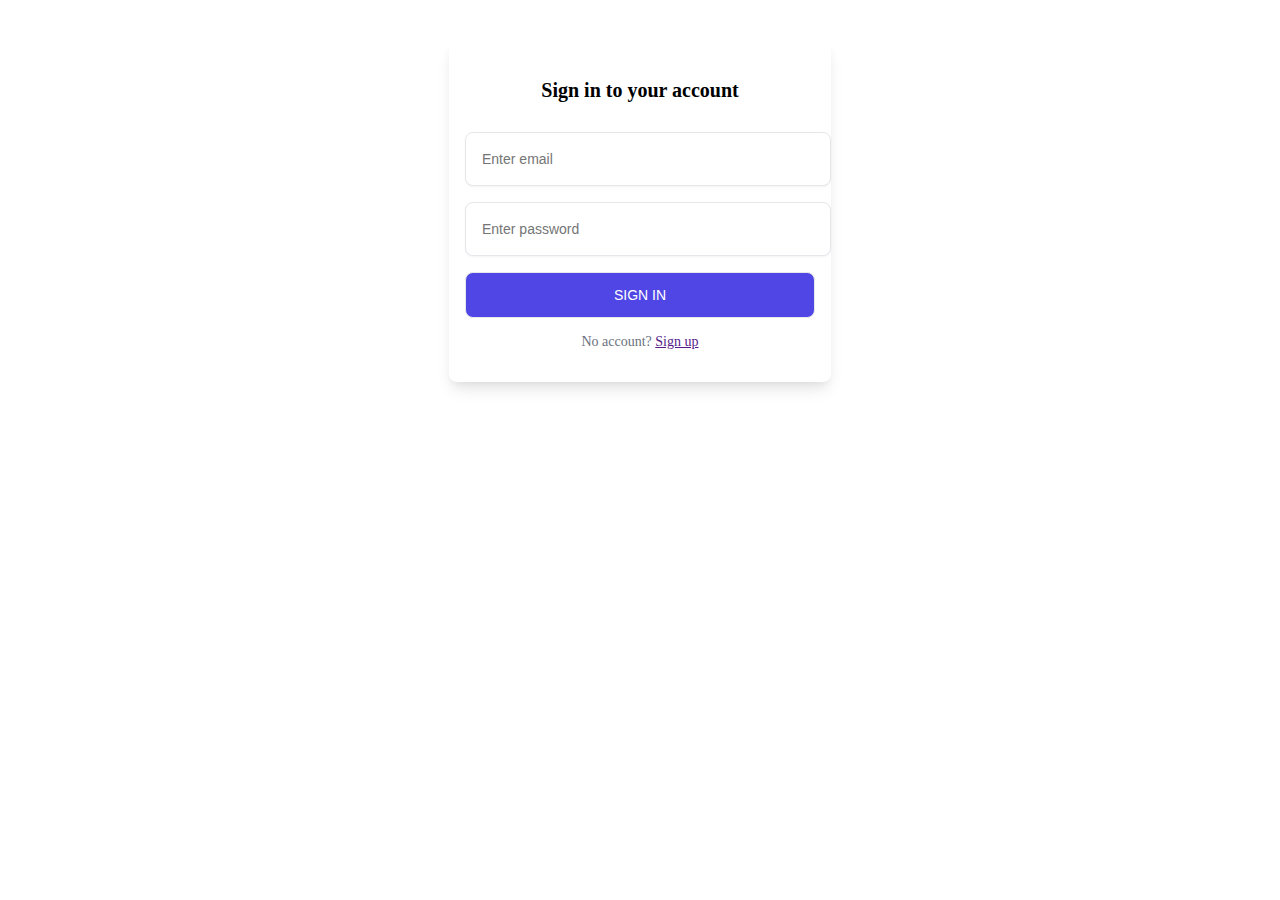
<file: login.html>
<!DOCTYPE html>
<html lang="en">
<head>
    <meta charset="UTF-8">
    <meta name="viewport" content="width=device-width, initial-scale=1.0">
    <title>Log In</title>
    <link rel="stylesheet" href="login.css">
</head>
<body>
    
    <div class="container">
      <form class="form">
        <p class="form-title">Sign in to your account</p>
         <div class="input-container">
           <input type="email" placeholder="Enter email">
           <span>
           </span>
       </div>
       <div class="input-container">
           <input type="password" placeholder="Enter password">
         </div>
          <button type="submit" class="submit">
         Sign in
       </button>
 
       <p class="signup-link">
         No account?
         <a href="">Sign up</a>
       </p>
    </form>
    </div>
 
</body>
</html>
</file>
<file: login.css>
.form {
    background-color: #fff;
    display: block;
    padding: 1rem;
    max-width: 350px;
    border-radius: 0.5rem;
    margin: auto;
    margin-top: 40px;
    box-shadow: 0 10px 15px -3px rgba(0, 0, 0, 0.1), 0 4px 6px -2px rgba(0, 0, 0, 0.05);
  }

  .form-title {
    font-size: 1.25rem;
    line-height: 1.75rem;
    font-weight: 600;
    text-align: center;
    color: #000;
  }
  
  .input-container {
    position: relative;
  }
  
  .input-container input, .form button {
    outline: none;
    border: 1px solid #e5e7eb;
    margin: 8px 0;
  }
  
  .input-container input {
    background-color: #fff;
    padding: 1rem;
    padding-right: 3rem;
    font-size: 0.875rem;
    line-height: 1.25rem;
    width: 300px;
    border-radius: 0.5rem;
    box-shadow: 0 1px 2px 0 rgba(0, 0, 0, 0.05);
  }
  
  .submit {
    display: block;
    padding-top: 0.75rem;
    padding-bottom: 0.75rem;
    padding-left: 1.25rem;
    padding-right: 1.25rem;
    background-color: #4F46E5;
    color: #ffffff;
    font-size: 0.875rem;
    line-height: 1.25rem;
    font-weight: 500;
    width: 100%;
    border-radius: 0.5rem;
    text-transform: uppercase;
  }
  
  .signup-link {
    color: #6B7280;
    font-size: 0.875rem;
    line-height: 1.25rem;
    text-align: center;
  }
  
  .signup-link a {
    text-decoration: underline;
  }
</file>
